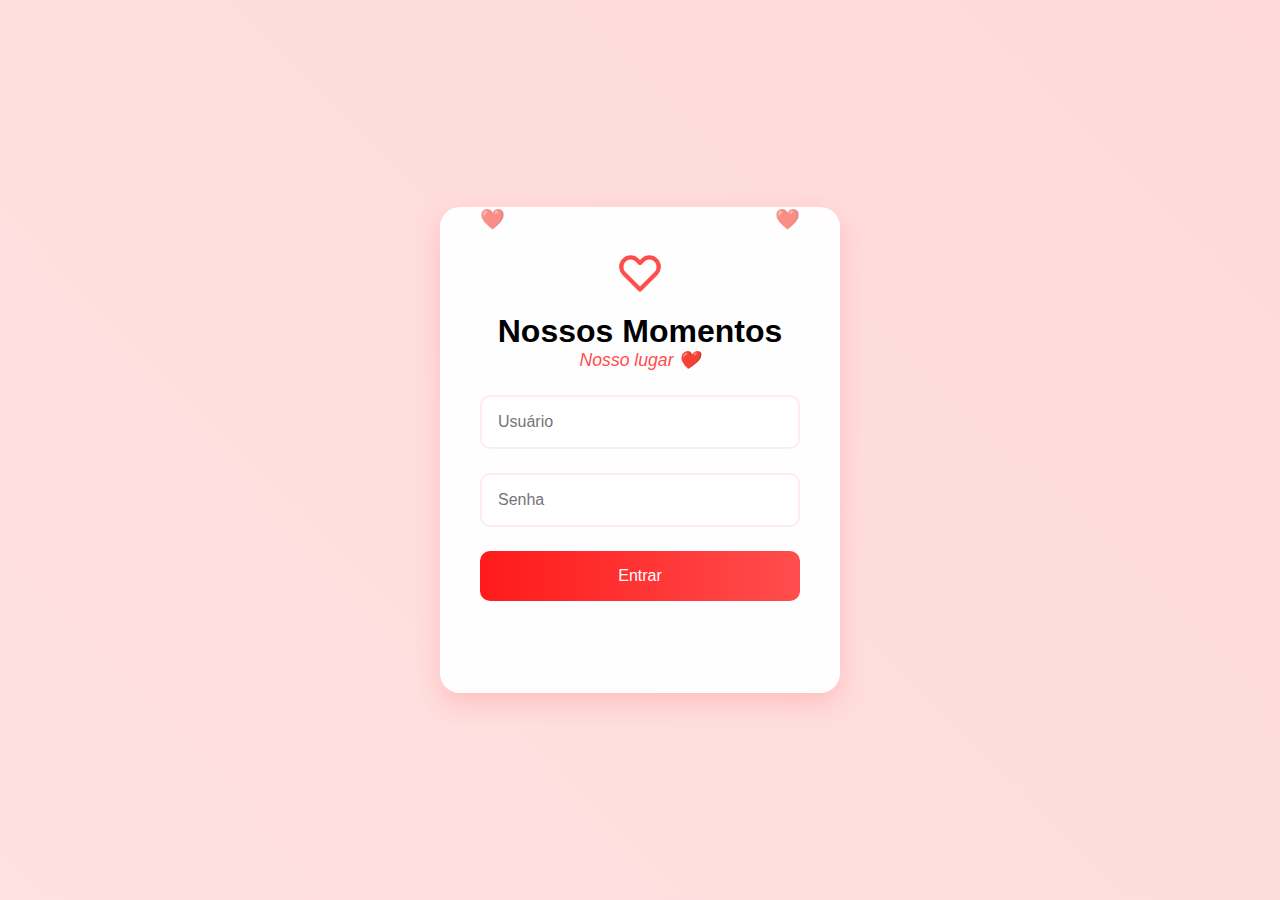
<file: index.html>
<!DOCTYPE html>
<html lang="pt-BR">
<head>
    <meta charset="UTF-8">
    <meta name="viewport" content="width=device-width, initial-scale=1.0">
    <title>For You</title>
    <link rel="stylesheet" href="style.css">
    <script>
        if (!localStorage.getItem('loggedIn')) {
            window.location.href = 'login.html';
        }
    </script>
</head>
<body>
    <header class="header">
        <div class="heart"></div>
        <h1>Para minha pitica</h1>
        <p>Nossos Momentos</p>
        <button class="version-switch" onclick="switchVersion('index2.html')">Versão Pitica ❤️</button>
    </header>

    <audio src="lisboa.mp3" controls style="width: 100%; border-radius: 15px; background-color: #f0f0f0;">
        Seu navegador não suporta o elemento de áudio.
    </audio>

    <main>
        <div class="gallery">
            <div class="memory-card">
                <div class="photo-container">
                    <img src="1enc.jpg" alt="Nosso primeiro encontro">
                </div>
                <div class="memory-text">
                    <h3>Nosso Primeiro Encontro</h3>
                    <p>O famoso "demorou, mas chegou." Estava ansioso para te conhecer e te ver. Achei que não ia ter assunto e que ambos ficariam tímidos, porém isso não aconteceu. Conversamos normalmente, como se já nos conhecêssemos há tempos. É muito bom lembrar desse nosso primeiro contato um com o outro, não tem como esquecer o seu sorriso desse dia, quando a gente foi embora fiquei ansioso para proxima vez que a gente ia se ver...</p>
                </div>
            </div>
            <div class="memory-card">
                <div class="photo-container">
                    <img src="com1.jpg">
                </div>
                <div class="memory-text">
                    <h3>Nosso primeiro outback</h3>
                    <p>No nosso primeiro encontro, já fomos direto para o Outback. Não esqueço de nós dois sem saber o que pedir quando o garçom veio nos atender kkkk. Confesso que estava bem nervoso na hora, mas isso passou rápido quando começamos a conversar, ainda mais enquanto comíamos, saindo de lá já fiquei imaginando a próxima vez que a gente ia se ver.</p>
                </div>
            </div>
            <div class="memory-card">
                <div class="photo-container">
                    <img src="2seg.jpg" alt="O Filme">
                </div>
                <div class="memory-text">
                    <h3>O filme</h3>
                    <p>No nosso segundo encontro, fomos ao cinema e conseguimos ficar juntinhos. Foi em um período muito curto em relação ao primeiro encontro, então ali nos aproximamos ainda mais um do outro, saindo de um encontro já planejando o próximo.</p>
                </div>
            </div>
            <div class="memory-card">
                <div class="photo-container">
                    <img src="3enc.jpg" alt="macarrão mano">
                </div>
                <div class="memory-text">
                    <h3>O terceiro encontro</h3>
                    <p>O terceiro encontro já havia se passado um bom tempo para gente se ver, estava com uma enorme saudades de você, nesse dia então finalmente ficamos a primeira vez, foi muito bom sair para bater perna e ficarmos juntos bebendo.</p>
                </div>
            </div>
            <div class="memory-card">
                <div class="photo-container">
                    <img src="4enc.jpg" alt="Almoço">
                </div>
                <div class="memory-text">
                    <h3>Os almoços</h3>
                    <p>Atualmente sinto muita falta disso, ir almoçar com você todos os dias e ficarmos juntos conversando sobre a vida, era tão bom, até mesmo o dia que sem querer fiz você atrasar, a despedida sempre era a parte mais triste kkkk.</p>
                </div>
            </div>
            <div class="memory-card">
                <div class="photo-container">
                    <img src="1flor.jpg" alt="Nosso amor">
                </div>
                <div class="memory-text">
                    <h3>O Buquê </h3>
                    <p>O meu primeiro buquê para você nesse dia, foi a melhor correria que fiz na minha vida para ver o seu sorriso e te ver feliz. Foi a melhor sensação do mundo te entregar o buquê e você segurando o choro, vendo que já nos encontrávamos um pelo outro. O seu sorriso desse dia não sai da minha mente.</p>
                </div>
            </div>
            <div class="memory-card">
                <div class="photo-container">
                    <img src="you.jpg" alt="you">
                </div>
                <div class="memory-text">
                    <h3>Sua felicidade</h3>
                    <p>Para deixar claro para você, para mim, basta você estar feliz para que eu também fique feliz. Estou sempre me aprimorando ao longo do tempo e espero te fazer mais feliz a cada dia que passa. Confie em mim quando digo que farei de tudo por nós e vou me esforçar por nós.</p>
                </div>
            </div>
            <div class="memory-card">
                <div class="photo-container">
                    <img src="nosdv.jpg" alt="Para sempre">
                </div>
                <div class="memory-text">
                    <h3>Eu e Você</h3>
                    <p>Como sempre falo para você e continuarei falando, você está mudando a minha vida para muito melhor. Fico animado ao ver o seu bom dia e o seu boa noite. Amo nossos momentos juntos e espero que isso nunca acabe. Eu te amo, vida. ❤️</p>
                </div>
            </div>
            <div class="memory-card">
                <div class="photo-container">
                    <img src="nosrec.jpg" alt="you">
                </div>
                <div class="memory-text">
                    <h3>Pequenos momentos</h3>
                    <p>A nossa história continua e mesmo nos pequenos momentos damos um jeito de nos ver. Não importa se é 5 minutos ou 1 hora, o importante é estarmos juntos, independente de qual seja a situação.</p>
                </div>
            </div>
            <div class="memory-card">
                <div class="photo-container">
                    <img src="eter.jpg" alt="you">
                </div>
                <div class="memory-text">
                    <h3>Eternizar</h3>
                    <p>Assim como você fez com a rosa, iremos fazer em nossa vida: eternizar todos os momentos, seja o mais simples que for, viver e aproveitar a cada minuto um ao lado do outro, eternizar o que sentimos um pelo outro.</p>
                </div>
            </div>
            <div class="memory-card">
                <div class="photo-container">
                    <img src="1402.jpg" alt="you">
                </div>
                <div class="memory-text">
                    <h3>Valentine's Day</h3>
                    <p>Oi meu amor, sei que você pensa que esqueci dessa data, mas não. Apenas esperei o momento certo para te mandar isso, ou melhor, atualizar isso, nosso dia. Eu te amo muito, meu amor. Sei que, ao seu lado, não tem nada que eu não consiga lidar. Você é o que me motiva a continuar lutando todos os dias e a não me desanimar. Você é a pessoa que conseguiu mudar meus pensamentos e me ensinou o que de fato é amar. Não vamos deixar isso morrer e vamos cuidar para que sempre mantemos o que sentimos um pelo outro. A cada dia que passa, me sinto mais próximo de você, entendendo como você pensa e o que você sente. Sei quando algo te desanima ou quando fica chateada com algo, mas saiba que sempre vou cuidar para tirar um sorriso do seu rosto e sempre vou estar com você para tudo, independente da situação. Em breve, vamos estar juntos e cada vez prosperando mais, e nossa história ainda vai continuar sendo escrita (e registrada aqui kkk). Tudo que planejamos agora, colheremos em breve no futuro. Eu te amo, minha pitica. Só tenho a agradecer a Deus por ter você em minha vida. ❤️</p>
                </div>
            </div>
            <div class="memory-card">
                <div class="photo-container">
                    <img src="lili.jpg" alt="you">
                </div>
                <div class="memory-text">
                    <h3>A lili</h3>
                    <p>A Lili marcou uma conquista para a gente, depois de tantas tentativas, chegou kkkk. O ursinho que eu estive te devendo desde o primeiro encontro, nesse mesmo dia passamos na loja do nosso primeiro encontro onde você comprou seus esmaltes. Eu fiquei olhando sem entender nada, mas admirando e rindo com você. Não esqueço da sua felicidade ao aproximar seu celular na máquina de pagar e falar 'oh, tô poderosa' . Eu ri e fiquei pensando na sorte que tive em te encontrar.</p>
                </div>
            </div>
            <div class="memory-card">
                <div class="photo-container">
                    <img src="nos.jpg" alt="you">
                </div>
                <div class="memory-text">
                    <h3>A vida</h3>
                    <p>A vida está correndo, né? O que você está passando, eu entendo em todas as vertentes e não quero ser um peso para você; muito pelo contrário, quero ser a solução para seus problemas. Eu amo estar ao seu lado, você me faz ser uma pessoa melhor. Você me faz acordar com um propósito e mais feliz. Quero ser essa pessoa para você também, vida. Quero ser a pessoa que tira os seus problemas, cura suas dores e traumas. Quero viver ao seu lado para te ver crescer e prosperarmos juntinhos. Minha ambição não morre, meu sonho com você não sai da minha mente. Sei que está difícil, sei que dói, mas é nas dificuldades que vamos crescer. Não se cobre tanto. Sei que tem muitas responsabilidades para sua idade e você é a melhor para lidar com tudo isso. Deus só dá a cruz para quem consegue carregar, minha pitica, e você é essa pessoa. O caminho vai ser doloroso, sim, mas você não precisa passar por isso sozinha. Você não precisa ter medo de nada e muito menos de aceitar ajuda. Você já prova todos os dias que consegue se destacar em meio às dificuldades. Você é especial, amor. Não se preocupe tanto com seu futuro assim, pois sei que sua ambição por conquistas não desaparece. Entenda que o seu futuro é promissor, não deixe coisas externas te afetarem, ok? Eu te amo e sempre te amarei. Você simplesmente é minha pitica que faz o meu dia melhor e sempre vou tentar melhorar o seu também. Eu te amo, amor ❤️</p>
                </div>
            </div>
            <div class="memory-card">
                <div class="photo-container">
                    <img src="açai.jpg" alt="you">
                </div>
                <div class="memory-text">
                    <h3>O açai</h3>
                    <p>O açaí foi algo simples, mas que animou o seu dia, e tudo que te anima me anima também. Saber que você está sorrindo e feliz durante tanto estresse me deixa mais tranquilo. Me preocupo com você, neném, me preocupo com sua saúde e seus sentimentos. Saiba que estou aqui para fazer o que for preciso para te ver bem e sorridente.</p>
                </div>
            </div>
            <div class="memory-card">
                <div class="photo-container">
                    <img src="casa.png" alt="you">
                </div>
                <div class="memory-text">
                    <h3>Nossa casa</h3>
                    <p>Nossa casinha no futuro vai ser linda, vida. Do jeitinho que você já desenhou, pode ter certeza de que vamos conquistar. Eu amo falar do nosso futuro juntos, olhar os futuros imóveis da nossa casa, mesmo que ainda não tenhamos condições de levantar uma parede. Vamos batalhar e dar um passo de cada vez. Apenas não podemos ficar parados, nem ter medo de tentar. Nosso futuro vai ser muito promissor, minha vida, e ver o quanto você batalha para isso me dá orgulho. Você merece o mundo, minha princesa, e tenho certeza de que vai conquistar tudo o que quer. Vamos realizar nossos sonhos, e tenho certeza de que o seu dia será tão bom quanto o meu.</p>
                </div>
        </div>
        <div class="memory-card">
            <div class="photo-container">
                <img src="presente.jpg" alt="you">
            </div>
            <div class="memory-text">
                <h3>O presente</h3>
                <p>O dia que tanto aguardei ansioso chegou. Desde que você mencionou que estava montando o presente, minha ansiedade só aumentou. Kkkkk. Meu amor, só tenho a agradecer a você. Acho que você não tem noção do quanto isso significou para mim. Eu amei e não consigo parar de olhar para o presente, vendo nossas fotos.

                    Eu te amo, vida. Não encontro formas de retribuir. Apenas você consegue me fazer sentir mais capaz e mais feliz. Apenas você consegue aliviar o estresse que tenho no dia a dia. Você é perfeita, minha pitica. Eu te prometo que vamos realizar tudo o que foi escrito na carta, ter a nossa família e construir nossa casinha. Vamos ser um ótimo casal e nossos filhos terão muita sorte por terem uma mãe incrível como você, atenciosa, inteligente, bonita, carinhosa e com tantos outros adjetivos para te elogiar.
                    
                    Só tenho a agradecer por ter você, neném. Eu te amo muito, pitica.❤️
                </p>
            </div>
    </div>
    </main>

    <footer>
        <p>For You ❤️</p>
    </footer>

    <script src="script.js"></script>
</body>
</html>
</file>
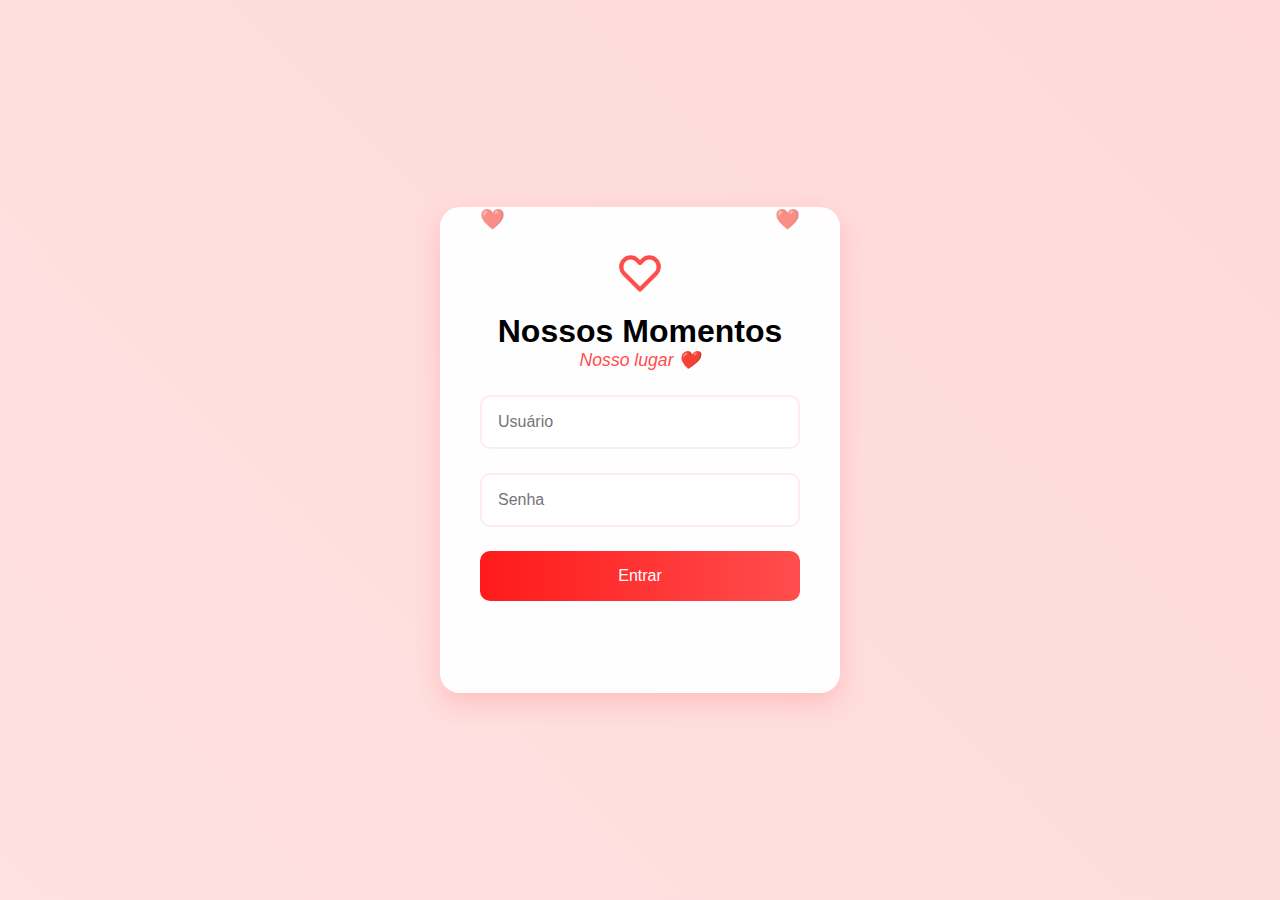
<file: index2.html>
<!DOCTYPE html>
<html lang="pt-BR">
<head>
    <meta charset="UTF-8">
    <meta name="viewport" content="width=device-width, initial-scale=1.0">
    <title>For You - Versão Pitica</title>
    <link rel="stylesheet" href="style.css">
    <script>
        if (!localStorage.getItem('loggedIn')) {
            window.location.href = 'login.html';
        }
    </script>
</head>
<body class="version-pitica">
    <header class="header">
        <div class="heart"></div>
        <h1>Para meu Gatinho</h1>
        <p>Nossos Momentos</p>
        <button class="version-switch" onclick="switchVersion('index.html')">Versão Gatinho ❤️</button>
    </header>

    <audio src="lisboa.mp3" controls style="width: 100%; border-radius: 15px; background-color: #f0f0f0;">
        Seu navegador não suporta o elemento de áudio.
    </audio>

    <main>
        <div class="gallery">
            <div class="memory-card">
                <div class="photo-container">
                    <img src="1enc.jpg" alt="Nosso primeiro encontro">
                </div>
                <div class="memory-text">
                    <h3>Nosso Primeiro Encontro</h3>
                    <p>Sua visão neném</p>
                </div>
            </div>
            <div class="memory-card">
                <div class="photo-container">
                    <img src="com1.jpg">
                </div>
                <div class="memory-text">
                    <h3>Nosso primeiro outback</h3>
                    <p>Sua visão neném</p>
                </div>
            </div>
            <div class="memory-card">
                <div class="photo-container">
                    <img src="2seg.jpg" alt="O Filme">
                </div>
                <div class="memory-text">
                    <h3>O filme</h3>
                    <p>Sua visão neném</p>
                </div>
            </div>
            <div class="memory-card">
                <div class="photo-container">
                    <img src="3enc.jpg" alt="macarrão mano">
                </div>
                <div class="memory-text">
                    <h3>O terceiro encontro</h3>
                    <p>Sua visão neném</p>
                </div>
            </div>
            <div class="memory-card">
                <div class="photo-container">
                    <img src="4enc.jpg" alt="Almoço">
                </div>
                <div class="memory-text">
                    <h3>Os almoços</h3>
                    <p>Sua visão neném</p>
                </div>
            </div>
            <div class="memory-card">
                <div class="photo-container">
                    <img src="1flor.jpg" alt="Nosso amor">
                </div>
                <div class="memory-text">
                    <h3>O Buquê </h3>
                    <p>Sua visão neném</p>
                </div>
            </div>
            <div class="memory-card">
                <div class="photo-container">
                    <img src="you.jpg" alt="you">
                </div>
                <div class="memory-text">
                    <h3>Sua felicidade</h3>
                    <p>Sua visão neném.</p>
                </div>
            </div>
            <div class="memory-card">
                <div class="photo-container">
                    <img src="nosdv.jpg" alt="Para sempre">
                </div>
                <div class="memory-text">
                    <h3>Eu e Você</h3>
                    <p>Sua visão neném</p>
                </div>
            </div>
            <div class="memory-card">
                <div class="photo-container">
                    <img src="nosrec.jpg" alt="you">
                </div>
                <div class="memory-text">
                    <h3>Pequenos momentos</h3>
                    <p>Sua visão neném</p>
                </div>
            </div>
            <div class="memory-card">
                <div class="photo-container">
                    <img src="eter.jpg" alt="you">
                </div>
                <div class="memory-text">
                    <h3>Eternizar</h3>
                    <p>Sua visão neném</p>
                </div>
            </div>
            <div class="memory-card">
                <div class="photo-container">
                    <img src="1402.jpg" alt="you">
                </div>
                <div class="memory-text">
                    <h3>Valentine's Day</h3>
                    <p>Sua visão neném</p>
                </div>
            </div>
            <div class="memory-card">
                <div class="photo-container">
                    <img src="lili.jpg" alt="you">
                </div>
                <div class="memory-text">
                    <h3>A lili</h3>
                    <p>Sua visão neném</p>
                </div>
            </div>
            <div class="memory-card">
                <div class="photo-container">
                    <img src="nos.jpg" alt="you">
                </div>
                <div class="memory-text">
                    <h3>A vida</h3>
                    <p>Sua visão neném</p>
                </div>
            </div>
            <div class="memory-card">
                <div class="photo-container">
                    <img src="açai.jpg" alt="you">
                </div>
                <div class="memory-text">
                    <h3>O açai</h3>
                    <p>Sua visão neném.</p>
                </div>
            </div>
            <div class="memory-card">
                <div class="photo-container">
                    <img src="casa.png" alt="you">
                </div>
                <div class="memory-text">
                    <h3>Nossa casa</h3>
                    <p>Sua visão neném</p>
                </div>
        </div>
        <div class="memory-card">
            <div class="photo-container">
                <img src="presente.jpg" alt="you">
            </div>
            <div class="memory-text">
                <h3>O presente</h3>
                <p>sua visão neném
                </p>
            </div>
    </div>
    </main>

    <footer>
        <p>For You ❤️</p>
    </footer>

    <script src="script.js"></script>
</body>
</html>
</file>
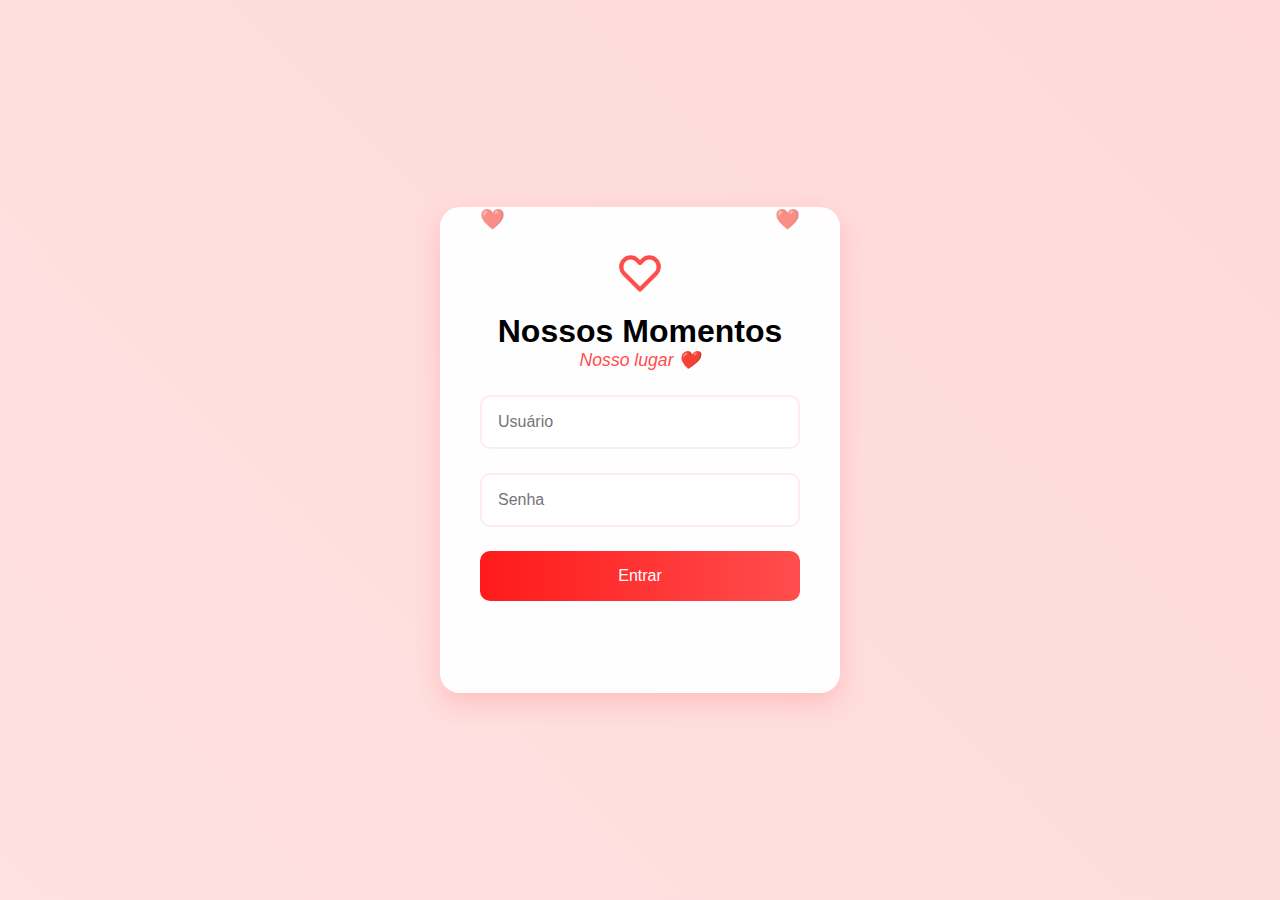
<file: login.html>
<!DOCTYPE html>
<html lang="pt-BR">
<head>
    <meta charset="UTF-8">
    <meta name="viewport" content="width=device-width, initial-scale=1.0">
    <title>Nossos Momentos</title>
    <link rel="stylesheet" href="style.css">
</head>
<body>
    <div class="login-container">
        <div class="floating-hearts"></div>
        <div class="heart"></div>
        <h1>Nossos Momentos</h1>
        <p class="login-subtitle">Nosso lugar ❤️</p>
        <form id="loginForm" class="login-form">
            <div class="form-group">
                <input type="text" id="username" placeholder="Usuário" required>
            </div>
            <div class="form-group">
                <input type="password" id="password" placeholder="Senha" required>
            </div>
            <button type="submit">Entrar</button>
            <p id="error-message" class="error-message"></p>
        </form>
    </div>
    <script src="script.js"></script>
</body>
</html>
</file>
<file: style.css>
.version-switch {
    background: white;
    color: #ff4d4d;
    border: 2px solid #ff4d4d;
    padding: 0.8rem 1.5rem;
    border-radius: 25px;
    font-size: 1rem;
    cursor: pointer;
    margin-top: 1rem;
    transition: all 0.3s ease;
    position: relative;
    overflow: hidden;
    z-index: 1;
}

.version-switch:before {
    content: '';
    position: absolute;
    top: 0;
    left: 0;
    width: 0;
    height: 100%;
    background: #ff4d4d;
    transition: all 0.3s ease;
    z-index: -1;
}

.version-switch:hover:before {
    width: 100%;
}

.version-switch:hover {
    color: white;
    transform: translateY(-3px);
    box-shadow: 0 5px 15px rgba(255, 77, 77, 0.3);
}

@keyframes fadeOut {
    from { opacity: 1; }
    to { opacity: 0; }
}

@keyframes fadeIn {
    from { opacity: 0; }
    to { opacity: 1; }
}

.fade-out {
    animation: fadeOut 0.5s ease forwards;
}

.fade-in {
    animation: fadeIn 0.5s ease forwards;
}

.memory-card {
    position: relative;
}

.memory-card:after {
    content: '❤️';
    position: absolute;
    top: -20px;
    right: -20px;
    font-size: 24px;
    opacity: 0;
    transition: all 0.3s ease;
    transform: scale(0);
}

.memory-card:hover:after {
    opacity: 1;
    transform: scale(1) rotate(10deg);
}

* {
    margin: 0;
    padding: 0;
    box-sizing: border-box;
}

body {
    font-family: 'Segoe UI', Tahoma, Geneva, Verdana, sans-serif;
    background: linear-gradient(135deg, #fff5f5 0%, #ffe5e5 100%);
    min-height: 100vh;
    position: relative;
    overflow-x: hidden;
}

body.login-page {
    display: flex;
    align-items: center;
    justify-content: center;
    background: linear-gradient(45deg, #ffefef, #ffe0e0, #ffd6d6, #ffcece);
    background-size: 400% 400%;
    animation: gradientBG 15s ease infinite;
}

@keyframes gradientBG {
    0% { background-position: 0% 50%; }
    50% { background-position: 100% 50%; }
    100% { background-position: 0% 50%; }
}

.login-container {
    background: rgba(255, 255, 255, 0.95);
    padding: 2.5rem;
    border-radius: 20px;
    box-shadow: 0 10px 25px rgba(255, 77, 77, 0.2);
    width: 100%;
    max-width: 400px;
    text-align: center;
    animation: fadeIn 0.5s ease-out;
    position: relative;
    overflow: hidden;
}

.login-subtitle {
    color: #ff4d4d;
    font-size: 1.1rem;
    margin-bottom: 1.5rem;
    font-style: italic;
}

.floating-hearts {
    position: absolute;
    top: 0;
    left: 0;
    width: 100%;
    height: 100%;
    pointer-events: none;
    z-index: 1;
}

.floating-hearts::before,
.floating-hearts::after {
    content: '❤️';
    position: absolute;
    font-size: 20px;
    animation: float 6s infinite;
    opacity: 0.6;
}

.floating-hearts::before {
    left: 10%;
    animation-delay: -2s;
}

.floating-hearts::after {
    right: 10%;
    animation-delay: -4s;
}

@keyframes float {
    0%, 100% {
        transform: translateY(-20px) rotate(-10deg);
        opacity: 0;
    }
    50% {
        transform: translateY(20px) rotate(10deg);
        opacity: 0.6;
    }
}

@keyframes fadeIn {
    from {
        opacity: 0;
        transform: translateY(-20px);
    }
    to {
        opacity: 1;
        transform: translateY(0);
    }
}

.login-form {
    display: flex;
    flex-direction: column;
    gap: 1.5rem;
    position: relative;
    z-index: 2;
}

.form-group {
    position: relative;
}

.login-form input {
    width: 100%;
    padding: 1rem;
    border: 2px solid #ffeded;
    border-radius: 10px;
    font-size: 1rem;
    transition: all 0.3s ease;
    background: #fff;
}

.login-form input:focus {
    outline: none;
    border-color: #ff4d4d;
    box-shadow: 0 0 0 3px rgba(255, 77, 77, 0.1);
}

.login-form button {
    background: linear-gradient(to right, #ff1a1a, #ff4d4d);
    color: white;
    padding: 1rem;
    border: none;
    border-radius: 10px;
    font-size: 1rem;
    cursor: pointer;
    transition: transform 0.3s ease, box-shadow 0.3s ease;
}

.login-form button:hover {
    transform: translateY(-2px);
    box-shadow: 0 4px 12px rgba(255, 77, 77, 0.2);
}

.login-form button:active {
    transform: translateY(0);
}

.error-message {
    color: #ff4d4d;
    font-size: 0.9rem;
    min-height: 20px;
    margin-top: 0.5rem;
}

/* Main Page Styles */
.header {
    background: linear-gradient(to right, #ff1a1a, #ff4d4d);
    color: white;
    text-align: center;
    padding: 3rem 1rem;
    position: relative;
    box-shadow: 0 4px 6px rgba(0, 0, 0, 0.1);
}

.header h1 {
    font-size: 2.5rem;
    margin-bottom: 0.5rem;
    text-shadow: 2px 2px 4px rgba(0, 0, 0, 0.2);
}

.header p {
    font-size: 1.2rem;
    opacity: 0.9;
}

.heart {
    width: 50px;
    height: 50px;
    background: url("data:image/svg+xml,%3Csvg xmlns='http://www.w3.org/2000/svg' fill='none' viewBox='0 0 24 24' stroke='%23ff4d4d'%3E%3Cpath stroke-linecap='round' stroke-linejoin='round' stroke-width='2' d='M4.318 6.318a4.5 4.5 0 000 6.364L12 20.364l7.682-7.682a4.5 4.5 0 00-6.364-6.364L12 7.636l-1.318-1.318a4.5 4.5 0 00-6.364 0z'%3E%3C/path%3E%3C/svg%3E") no-repeat center center;
    margin: 0 auto 1rem;
    animation: pulse 1.5s infinite;
}

@keyframes pulse {
    0% { transform: scale(1); }
    50% { transform: scale(1.1); }
    100% { transform: scale(1); }
}

.gallery {
    max-width: 1200px;
    margin: 2rem auto;
    padding: 1rem;
    display: grid;
    grid-template-columns: repeat(auto-fit, minmax(300px, 1fr));
    gap: 2rem;
}

.memory-card {
    background: white;
    border-radius: 15px;
    overflow: hidden;
    box-shadow: 0 4px 6px rgba(0, 0, 0, 0.1);
    transition: transform 0.3s ease;
}

.memory-card:hover {
    transform: translateY(-5px);
}

.photo-container {
    position: relative;
    padding-top: 75%;
    overflow: hidden;
}

.photo-container img {
    position: absolute;
    top: 0;
    left: 0;
    width: 100%;
    height: 100%;
    object-fit: cover;
    transition: transform 0.3s ease;
}

.memory-card:hover .photo-container img {
    transform: scale(1.05);
}

.memory-text {
    padding: 1.5rem;
    text-align: center;
}

.memory-text h3 {
    color: #ff4d4d;
    margin-bottom: 0.5rem;
    font-size: 1.2rem;
}

.memory-text p {
    color: #666;
    font-size: 0.9rem;
}

footer {
    text-align: center;
    padding: 2rem;
    color: #ff4d4d;
    font-size: 1.1rem;
}

@media (max-width: 768px) {
    .header h1 {
        font-size: 2rem;
    }
    
    .gallery {
        grid-template-columns: repeat(auto-fit, minmax(250px, 1fr));
        gap: 1rem;
        padding: 1rem;
    }
}

@media (max-width: 480px) {
    .login-container {
        margin: 1rem;
        padding: 2rem;
    }
    
    h1 {
        font-size: 1.75rem;
    }
}
</file>
